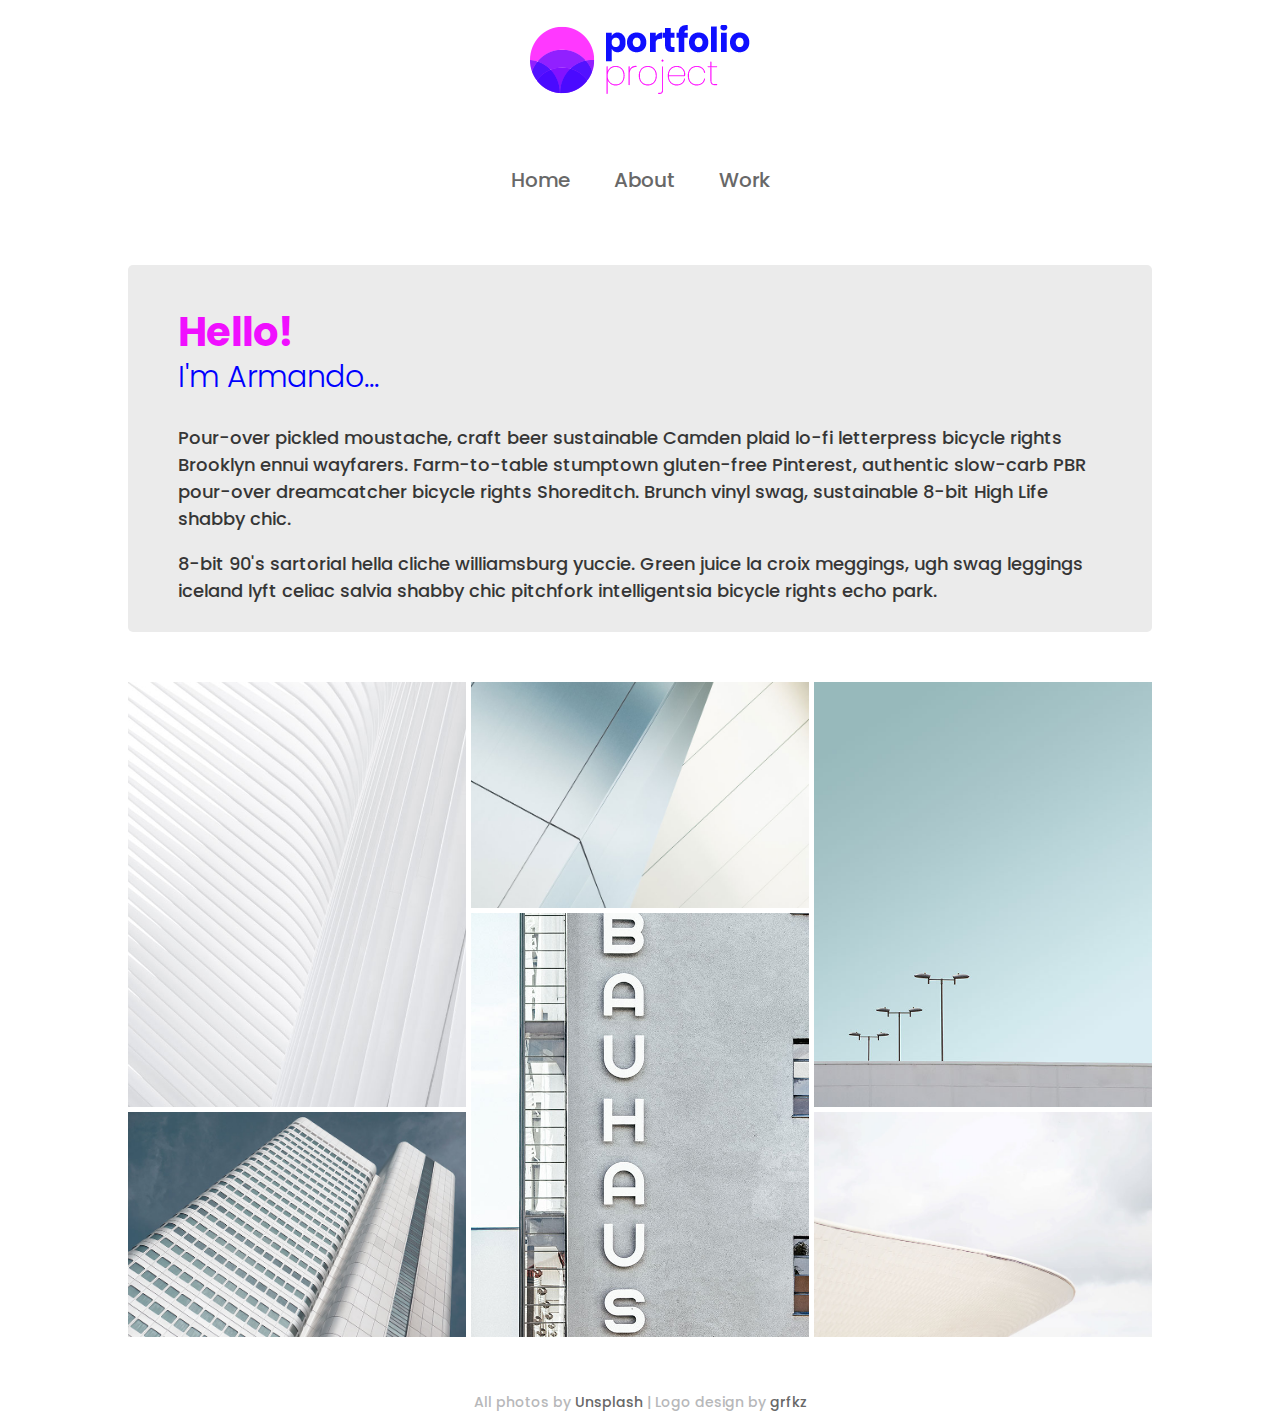
<file: index.html>
<!DOCTYPE html>
<html>

<head>
    <meta charset="utf-8" />
    <meta http-equiv="X-UA-Compatible" content="IE=edge">
    <title>Armando Portfolio Page</title>
    <meta name="viewport" content="width=device-width, initial-scale=1">
    <link href="https://fonts.googleapis.com/css?family=Poppins:300,400,700" rel="stylesheet">
    <link rel="stylesheet" type="text/css" media="screen" href="css/styles.css" />
    <script src="/js/hover.js"></script>
     
</head>

<body>
    <header>
        <section class="logo_container" id="homesection">
            <img class="logo" src="img/portlogo.png" alt="portfolio armando reixa">
        </section>
        <div class="nav">
            <ul class="nav_list">
                <li class="nav_items">
                    <a href="#homesection">Home</a>
                </li>
                <li class="nav_items">
                    <a href="#aboutsection">About</a>
                </li>
                <li class="nav_items">
                    <a href="#worksection">Work</a>
                </li>
            </ul>
        </div>
    </header>

    <main>
        <section class="content" id="aboutsection">
            <div class="about">
                <h1 class="abouttitle">Hello!</h1>
                <h2 class="aboutsub">I'm Armando...</h2>
                <p class="aboutme">Pour-over pickled moustache, craft beer sustainable Camden plaid lo-fi letterpress bicycle rights Brooklyn
                    ennui wayfarers. Farm-to-table stumptown gluten-free Pinterest, authentic slow-carb PBR pour-over dreamcatcher
                    bicycle rights Shoreditch. Brunch vinyl swag, sustainable 8-bit High Life shabby chic.
                    <p class="aboutme"> 8-bit 90's sartorial hella cliche williamsburg yuccie. Green juice la croix meggings, ugh swag leggings
                    iceland lyft celiac salvia shabby chic pitchfork intelligentsia bicycle rights echo park.</p>
            </div>
        </section>

        <section class="work" id="worksection">

            <div class="row1">
                <div class="image-overlay">
                    <img class="photos" src="img/1.jpg" alt="achitecture">
                    <div class="overlay">
                        <h2>Project One</h2>
                        <p>A beautiful Project made specially for this</p>
                    </div>
                </div>
                <div class="image-overlay">
                    <img class="photos" src="img/6.jpg" alt="achitecture">
                    <div class="overlay">
                        <h2>Project Four</h2>
                        <p>A beautiful Project made specially for this</p>
                    </div>
                </div>
            </div>

            <div class="row2">
                <div class="image-overlay">
                    <img class="photos" src="img/2.jpg" alt="achitecture">
                    <div class="overlay">
                        <h2>Project Two</h2>
                        <p>Another beautiful project made specially for this</p>
                    </div>
                </div>

                <div class="image-overlay">
                    <img class="photos" src="img/3.jpg" alt="achitecture">
                    <div class="overlay">
                        <h2>Project Five</h2>
                        <p>Another beautiful project made specially for this</p>
                    </div>
                </div>
            </div>
            <div class="row3">
                <div class="image-overlay">
                    <img class="photos" src="img/5.jpg" alt="achitecture">
                    <div class="overlay">
                        <h2>Project Three</h2>
                        <p>Another beautiful project made specially for this</p>
                    </div>
                </div>

                <div class="image-overlay">
                    <img class="photos" src="img/4.jpg" alt="achitecture">
                    <div class="overlay">
                        <h2>Project Six</h2>
                        <p>Another beautiful project made specially for this</p>
                    </div>
                </div>
            </div>
        </section>
    </main>

    <footer>
        <div class="footer_credits">
            All photos by
            <a target="_blank" href="http://unsplash.com">Unsplash</a> | Logo design by
            <a target="_blank" href="http://grfkz.com">grfkz</a>
        </div>
    </footer>


</body>

</html>
</file>
<file: css/styles.css>
/***General**/

body,
html {
    margin: 0;
    padding: 0;
    width: 100%;
    height: 100%;
}

header,
nav,
footer,
section,
article,
div {
    box-sizing: border-box;
}

ul {
    list-style: none;
    padding: 0;
    margin: 0;
}

.abouttitle {
    color: #F00FFF;
    font: 700 40px Poppins, sans-serif;
}

.aboutsub {
    color: #0000FF;
    font: 300 30px Poppins, sans-serif;
    margin-top: -35px;
}

p {
    color: rgb(54, 54, 54);
    font: 500 18px Poppins, sans-serif;
}

/***Header**/

.logo {
    display: block;
    margin-left: auto;
    margin-right: auto;
    margin-bottom: 50px;
    margin-top: 25px;
}

.nav {
    list-style: none;
    margin: 0;
    padding: 0;
    text-align: center;
    margin-bottom: 50px;
}

.nav li {
    display: inline;
}

.nav a {
    display: inline-block;
    padding: 20px;
    text-decoration: none;
    font: 500 20px Poppins, sans-serif;
    color: #ccc
}

.nav a:hover {
    color: rgb(141, 141, 141);
}

/***Main**/

.content {
    width: 80%;
    max-width: 1200px;
    background-color: rgb(235, 235, 235);
    margin-left: auto;
    margin-right: auto;
    border-radius: 5px;
    padding: 10px 50px 10px 50px;
    margin-bottom: 50px;
}

.about {
    width: 100%;
}

.work {
    display: flex;
    flex-wrap: wrap;
    width: 80%;
    max-width: 1200px;
    margin-left: auto;
    margin-right: auto;
    margin-bottom: 50px;
    justify-content: space-between;
}

.row1,
.row2,
.row3 {
    width: 33%;
    max-width: 33%;
}

.photos {
    width: 100%;
    display: block;
    margin-bottom: 5px;
}

.image-overlay {
    position: relative;
    color: white;
    width: 100%;
    display: block;
}

.image-overlay:hover {
    cursor: pointer;
    color: #ffffff;
    display: block;
}

.overlay {
    display: none;
    text-align: center;
}

.overlay p {
    color: #fff;
    font-weight: 300;
    padding: 15px;
}

.overlay h2 {
    font: 500 26px Poppins, sans-serif;
    color: #fff;
}

.image-overlay:hover .overlay {
    position: absolute;
    top: 0;
    left: 0;
    display: flex;
    flex-direction: column;
    justify-content: center;
    background: rgba(95, 100, 104, 0.745);
    width: 100%;
    height: 100%;
}

/***Footer**/

.footer_credits {
    color: rgb(183, 184, 186);
    font: 500 14px Poppins, sans-serif;
    text-align: center;
    margin-bottom: 10px;
}

a:link {
    color: rgb(104, 104, 104);
    text-decoration: none;
}

@media screen and (max-width: 400px) {
    .nav a {
        display: inline-block;
        padding: 14px;
        font-size: 16px
    }
    .content {
        width: 100%;
        padding: 20px 10px 10px 20px;
    }
    .aboutsub {
        margin-top: -25px;
    }
    h1 {
        font-size: 30px;
    }
    h2 {
        color: #0000FF;
        font-size: 22px;
    }
    p {
        font-size: 16px;
    }
    .work {
        width: 100%;
    }
    .row1,
    .row2,
    .row3 {
        width: 100%;
        max-width: 100%;
    }
}

@media screen and (min-width: 401px) and (max-width: 600px) {
    .row1,
    .row2,
    .row3 {
        width: 100%;
        max-width: 100%;
    }
    .aboutsub {
        margin-top: -25px;
    }
    @media screen and (min-width: 601px) and (max-width: 1024px) {
        .content {
            width: 90%;
        }
        .aboutsub {
            margin-top: -30px;
            .work {
                width: 90%;
            }
            .row1 {
                width: 50%;
                max-width: 50%;
                border-right: rgb(255, 255, 255);
                border-style: solid;
                border-width: 0 2px 0 0;
            }
            .row2 {
                width: 50%;
                max-width: 50%;
                border-left: rgb(255, 255, 255);
                border-style: solid;
                border-width: 0 0 0 2px;
            }
            .row3 {
                width: 100%;
                max-width: 100%;
            }
        }
</file>
